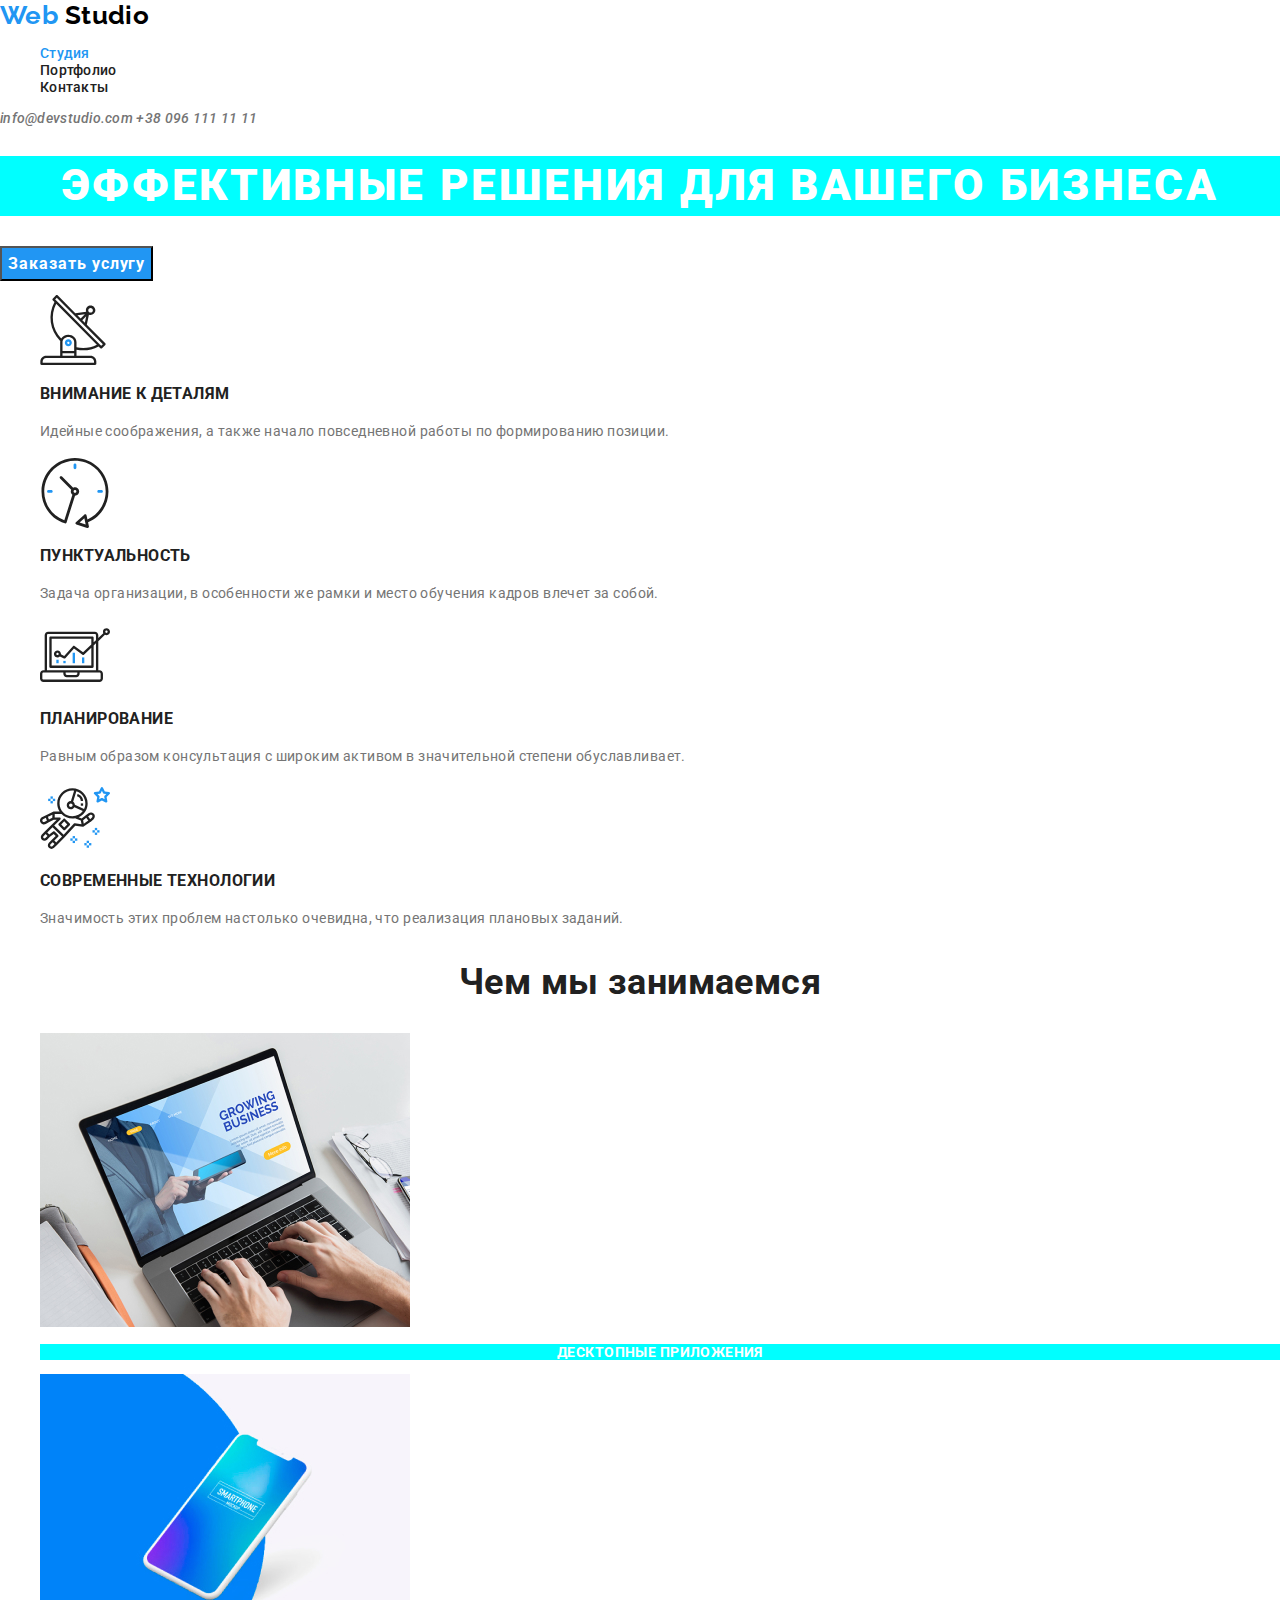
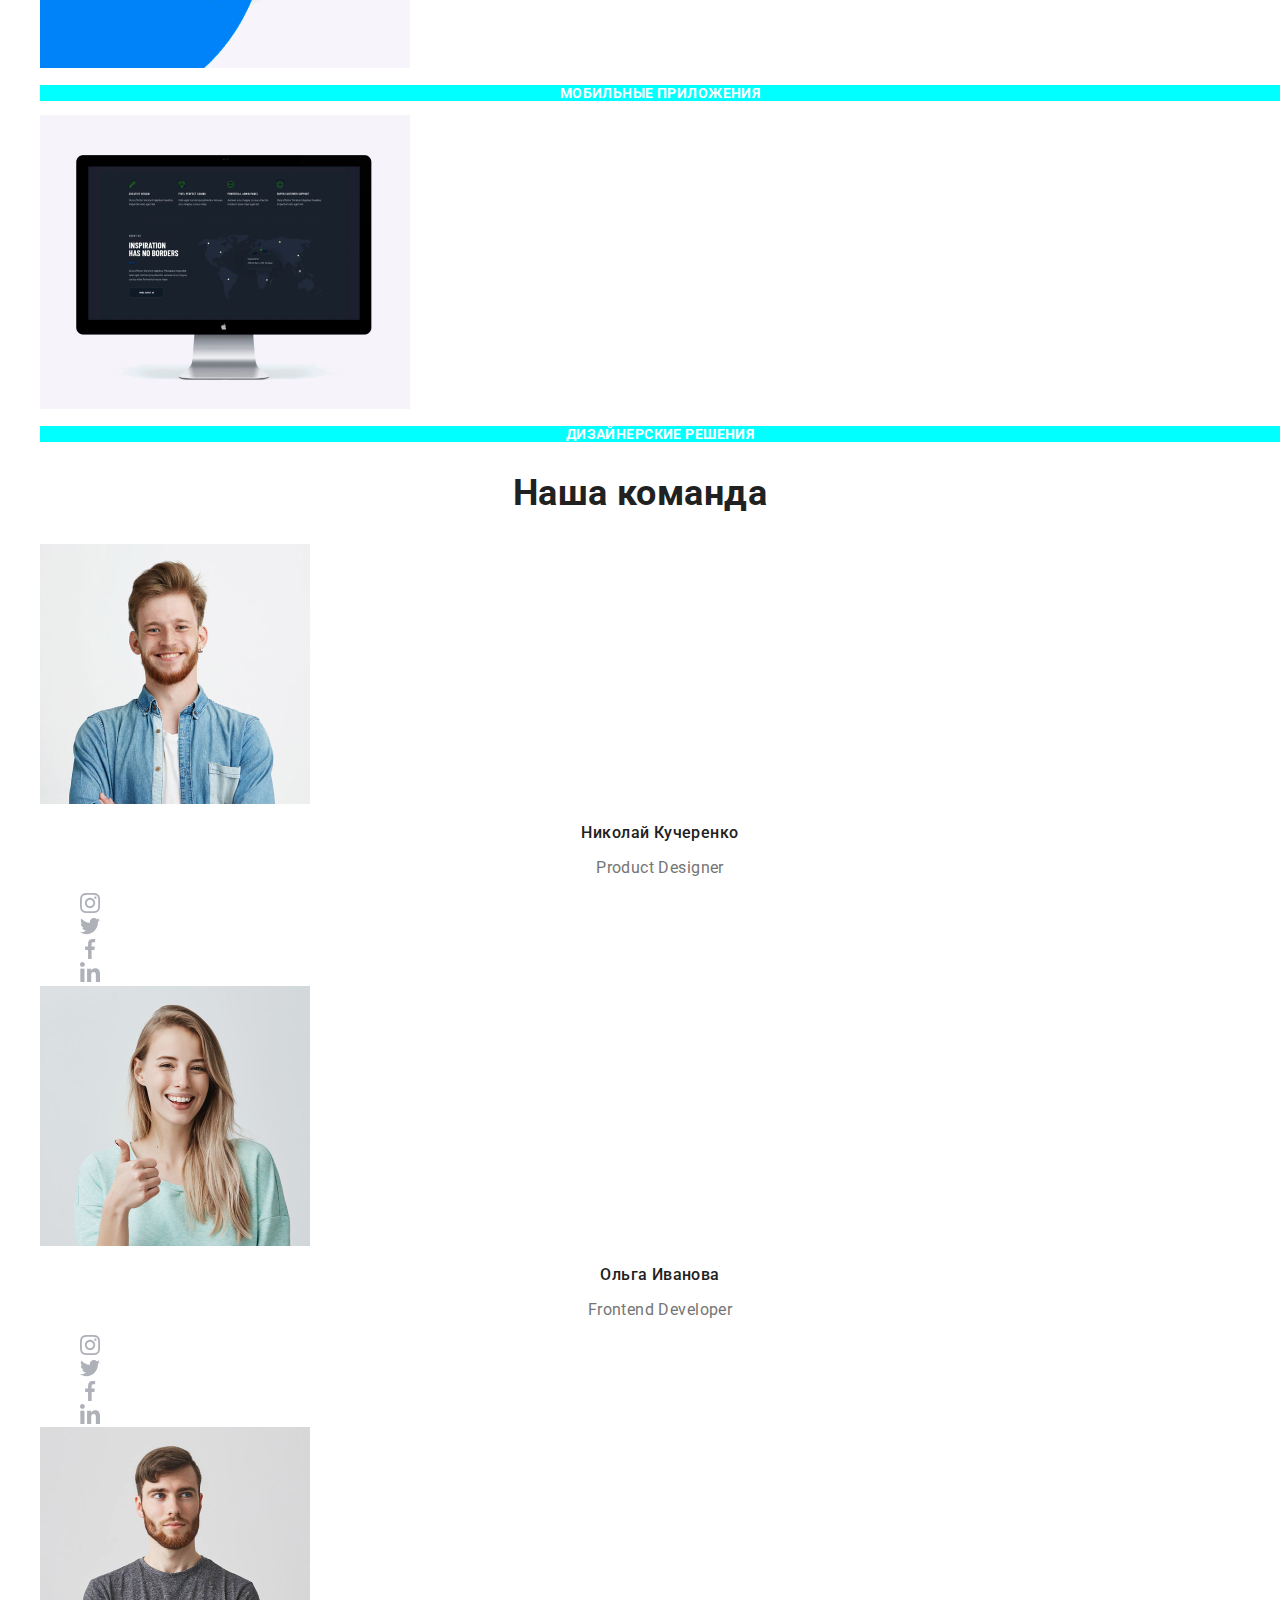
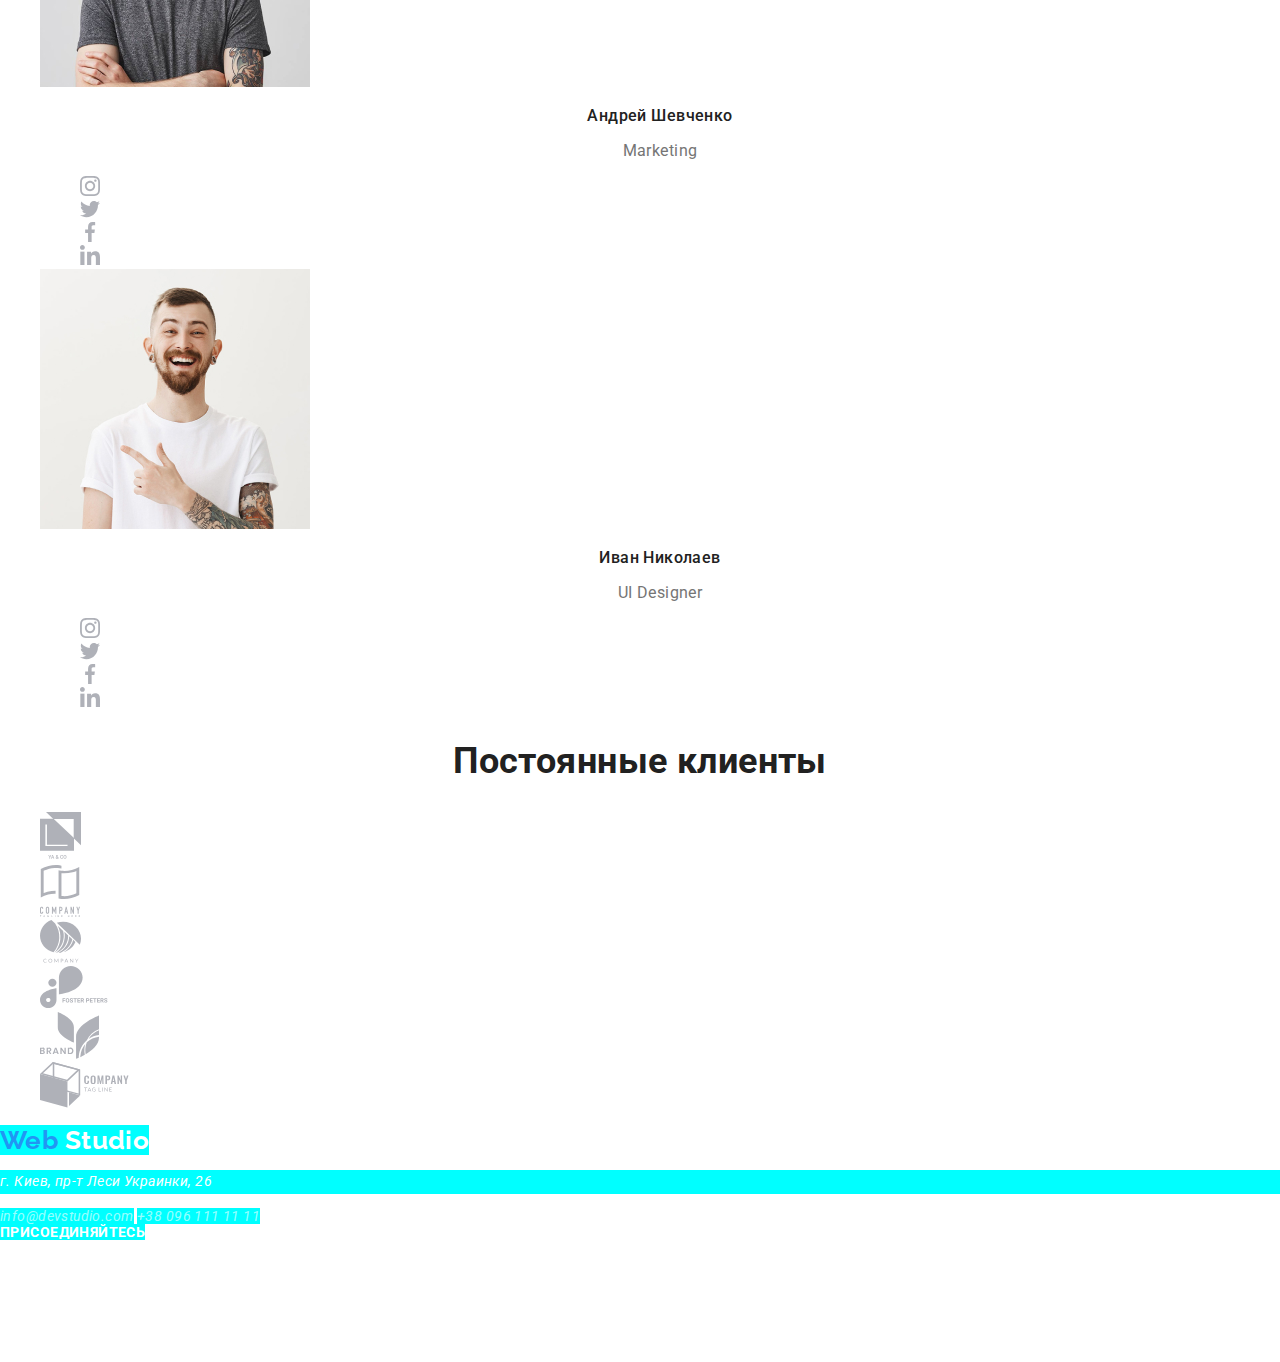
<file: index.html>
<!DOCTYPE html>
<html lang="ru">
  <head>
    <meta charset="UTF-8" />
    <meta name="viewport" content="width=device-width, initial-scale=1.0" />
    <title>Document</title>

    <link
      href="https://fonts.googleapis.com/css2?family=Raleway:wght@700&family=Roboto:wght@400;500;700;900&display=swap"
      rel="stylesheet"
    />
    <link rel="stylesheet" href="./css/styles.css" />
    <link rel="stylesheet" href="./css/normalise.css" />
  </head>
  <body>
    <header class="header">
      <nav class="nav">
        <a class="logo link" href="./index.html"
          ><span class="logo-blue">Web</span> Studio</a
        >
        <ul class="nav-list list">
          <li class="nav-list-item">
            <a class="nav-link link nav-current-link" href="">Студия</a>
          </li>
          <li class="nav-list-item">
            <a class="nav-link link" href="./portfolio.html">Портфолио</a>
          </li>

          <li class="nav-list-item">
            <a class="nav-link link" href="">Контакты</a>
          </li>
        </ul>
      </nav>
      <address class="adress">
        <a class="adress-link-header link" href="mailto:info@devstudio.com"
          >info@devstudio.com</a
        >
        <a class="adress-link-header link" href="tel:+380961111111"
          >+38 096 111 11 11</a
        >
      </address>
    </header>
    <main>
      <!-- Hero -->
      <section class="hero">
        <h1 class="hero-title">Эффективные решения для вашего бизнеса</h1>
        <button class="hero-button">Заказать услугу</button>
      </section>
      <!-- Преимущества -->
      <section class="advantages">
        <h2 hidden>Наши преимущества</h2>
        <ul class="advantages-list list">
          <li>
            <img src="./images/satelite.svg" alt="сателитарная антенна" />
            <h3 class="advantages-title">Внимание к деталям</h3>
            <p class="advantages-description">
              Идейные соображения, а также начало повседневной работы по
              формированию позиции.
            </p>
          </li>
          <li>
            <img src="./images/clock.svg" alt="часы" />
            <h3 class="advantages-title">Пунктуальность</h3>
            <p class="advantages-description">
              Задача организации, в особенности же рамки и место обучения кадров
              влечет за собой.
            </p>
          </li>
          <li>
            <img src="./images/diagram.svg" alt="диаграмма" />
            <h3 class="advantages-title">Планирование</h3>
            <p class="advantages-description">
              Равным образом консультация с широким активом в значительной
              степени обуславливает.
            </p>
          </li>
          <li>
            <img src="./images/astronaut.svg" alt="астронавт" />
            <h3 class="advantages-title">Современные технологии</h3>
            <p class="advantages-description">
              Значимость этих проблем настолько очевидна, что реализация
              плановых заданий.
            </p>
          </li>
        </ul>
      </section>
      <!-- Что мы делаем -->
      <section class="activities">
        <h2 class="activities-title">Чем мы занимаемся</h2>
        <ul class="activities-list list">
          <li>
            <img
              src="./images/laptop.jpg"
              alt="ноутбук"
              width="370"
              height="294"
            />
            <p class="activities-descr">Десктопные приложения</p>
          </li>
          <li>
            <img
              src="./images/smartphone.jpg"
              alt="смартфон"
              width="370"
              height="294"
            />
            <p class="activities-descr">Мобильные приложения</p>
          </li>
          <li>
            <img
              src="./images/monitor.jpg"
              alt="монитор"
              width="370"
              height="294"
            />
            <p class="activities-descr">Дизайнерские решения</p>
          </li>
        </ul>
      </section>
      <!-- Наша команда -->
      <section class="team">
        <h2 class="team-title">Наша команда</h2>
        <ul class="team-list list">
          <li class="team-list-item">
            <img
              src="./images/nikolay-kucherenko.jpg"
              alt="Дизайнер продукта"
              width="270"
              height="260"
            />
            <h3 class="team-list-name">Николай Кучеренко</h3>
            <p class="team-list-item-descr" lang="en">Product Designer</p>
            <ul class="list">
              <li>
                <a href="" aria-label="инстаграм"
                  ><img src="./images/instagram.svg" alt="инстаграм"
                /></a>
              </li>
              <li>
                <a href="" aria-label="твиттер"
                  ><img src="./images/twitter.svg" alt="твиттер"
                /></a>
              </li>
              <li>
                <a href="" aria-label="фейсбук"
                  ><img src="./images/facebook.svg" alt="фейсбук"
                /></a>
              </li>
              <li>
                <a href="" aria-label="линкедин"
                  ><img src="./images/linkedin.svg" alt="линкедин"
                /></a>
              </li>
            </ul>
          </li>
          <li class="team-list-item">
            <img
              src="./images/olga-ivanova.jpg"
              alt="фронтенд разработчик"
              width="270"
              height="260"
            />
            <h3 class="team-list-name">Ольга Иванова</h3>
            <p class="team-list-item-descr" lang="en">Frontend Developer</p>
            <ul class="list">
              <li>
                <a href="" aria-label="инстаграм"
                  ><img src="./images/instagram.svg" alt="инстаграм"
                /></a>
              </li>
              <li>
                <a href="" aria-label="твиттер"
                  ><img src="./images/twitter.svg" alt="твиттер"
                /></a>
              </li>
              <li>
                <a href="" aria-label="фейсбук"
                  ><img src="./images/facebook.svg" alt="фейсбук"
                /></a>
              </li>
              <li>
                <a href="" aria-label="линкедин"
                  ><img src="./images/linkedin.svg" alt="линкедин"
                /></a>
              </li>
            </ul>
          </li>
          <li class="team-list-item">
            <img
              src="./images/andrey-shevchenko.jpg"
              alt="маркетолог"
              width="270"
              height="260"
            />
            <h3 class="team-list-name">Андрей Шевченко</h3>
            <p class="team-list-item-descr" lang="en">Marketing</p>
            <ul class="list">
              <li>
                <a href="" aria-label="инстаграм"
                  ><img src="./images/instagram.svg" alt="инстаграм"
                /></a>
              </li>
              <li>
                <a href="" aria-label="твиттер"
                  ><img src="./images/twitter.svg" alt="твиттер"
                /></a>
              </li>
              <li>
                <a href="" aria-label="фейсбук"
                  ><img src="./images/facebook.svg" alt="фейсбук"
                /></a>
              </li>
              <li>
                <a href="" aria-label="линкедин"
                  ><img src="./images/linkedin.svg" alt="линкедин"
                /></a>
              </li>
            </ul>
          </li>
          <li class="team-list-item">
            <img
              src="./images/ivan-nikolaev.jpg"
              alt="проэктировщик пользовательского интерфейса"
              width="270"
              height="260"
            />
            <h3 class="team-list-name">Иван Николаев</h3>
            <p class="team-list-item-descr" lang="en">UI Designer</p>
            <ul class="list">
              <li>
                <a href="" aria-label="инстаграм"
                  ><img src="./images/instagram.svg" alt="инстаграм"
                /></a>
              </li>
              <li>
                <a href="" aria-label="твиттер"
                  ><img src="./images/twitter.svg" alt="твиттер"
                /></a>
              </li>
              <li>
                <a href="" aria-label="фейсбук"
                  ><img src="./images/facebook.svg" alt="фейсбук"
                /></a>
              </li>
              <li>
                <a href="" aria-label="линкедин"
                  ><img src="./images/linkedin.svg" alt="линкедин"
                /></a>
              </li>
            </ul>
          </li>
        </ul>
      </section>
      <!-- Постоянные клиенты -->
      <section class="clients">
        <h2 class="clients-title">Постоянные клиенты</h2>
        <ul class="list">
          <li>
            <a href="" aria-label="логотип1"
              ><img src="./images/ya-and-co.svg" alt="логотип1"
            /></a>
          </li>
          <li>
            <a href="" aria-label="логотип2"
              ><img src="./images/company-tagline-here.svg" alt="логотип2"
            /></a>
          </li>
          <li>
            <a href="" aria-label="логотип3"
              ><img src="./images/company.svg" alt="логотип3"
            /></a>
          </li>
          <li>
            <a href="" aria-label="логотип4"
              ><img src="./images/foster-peters.svg" alt="логотип4"
            /></a>
          </li>
          <li>
            <a href="" aria-label="логотип5"
              ><img src="./images/brand.svg" alt="логотип5"
            /></a>
          </li>
          <li>
            <a href="" aria-label="логотип6"
              ><img src="./images/company-tagline.svg" alt="логотип6"
            /></a>
          </li>
        </ul>
      </section>
    </main>
    <footer>
      <div>
        <a class="logo-white link" href="./index.html"
          ><span class="logo-blue">Web</span> Studio</a
        >
        <address class="adress">
          <p class="adress-descr">г. Киев, пр-т Леси Украинки, 26</p>
          <a class="adress-link-footer link" href="mailto:info@devstudio.com"
            >info@devstudio.com</a
          >
          <a class="adress-link-footer link" href="tel:+380961111111"
            >+38 096 111 11 11</a
          >
        </address>
      </div>
      <div>
        <b class="join">присоединяйтесь</b>
        <ul class="list">
          <li>
            <a href="" aria-label="инстаграм"
              ><img src="./images/instagram-2.svg" alt="инстаграм"
            /></a>
          </li>
          <li>
            <a href="" aria-label="твиттер"
              ><img src="./images/twitter-1.svg" alt="твиттер"
            /></a>
          </li>
          <li>
            <a href="" aria-label="фейсбук"
              ><img src="./images/facebook-1.svg" alt="фейсбук"
            /></a>
          </li>
          <li>
            <a href="" aria-label="линкедин"
              ><img src="./images/linkedin-1.svg" alt="линкедин"
            /></a>
          </li>
        </ul>
      </div>
    </footer>
  </body>
</html>
</file>
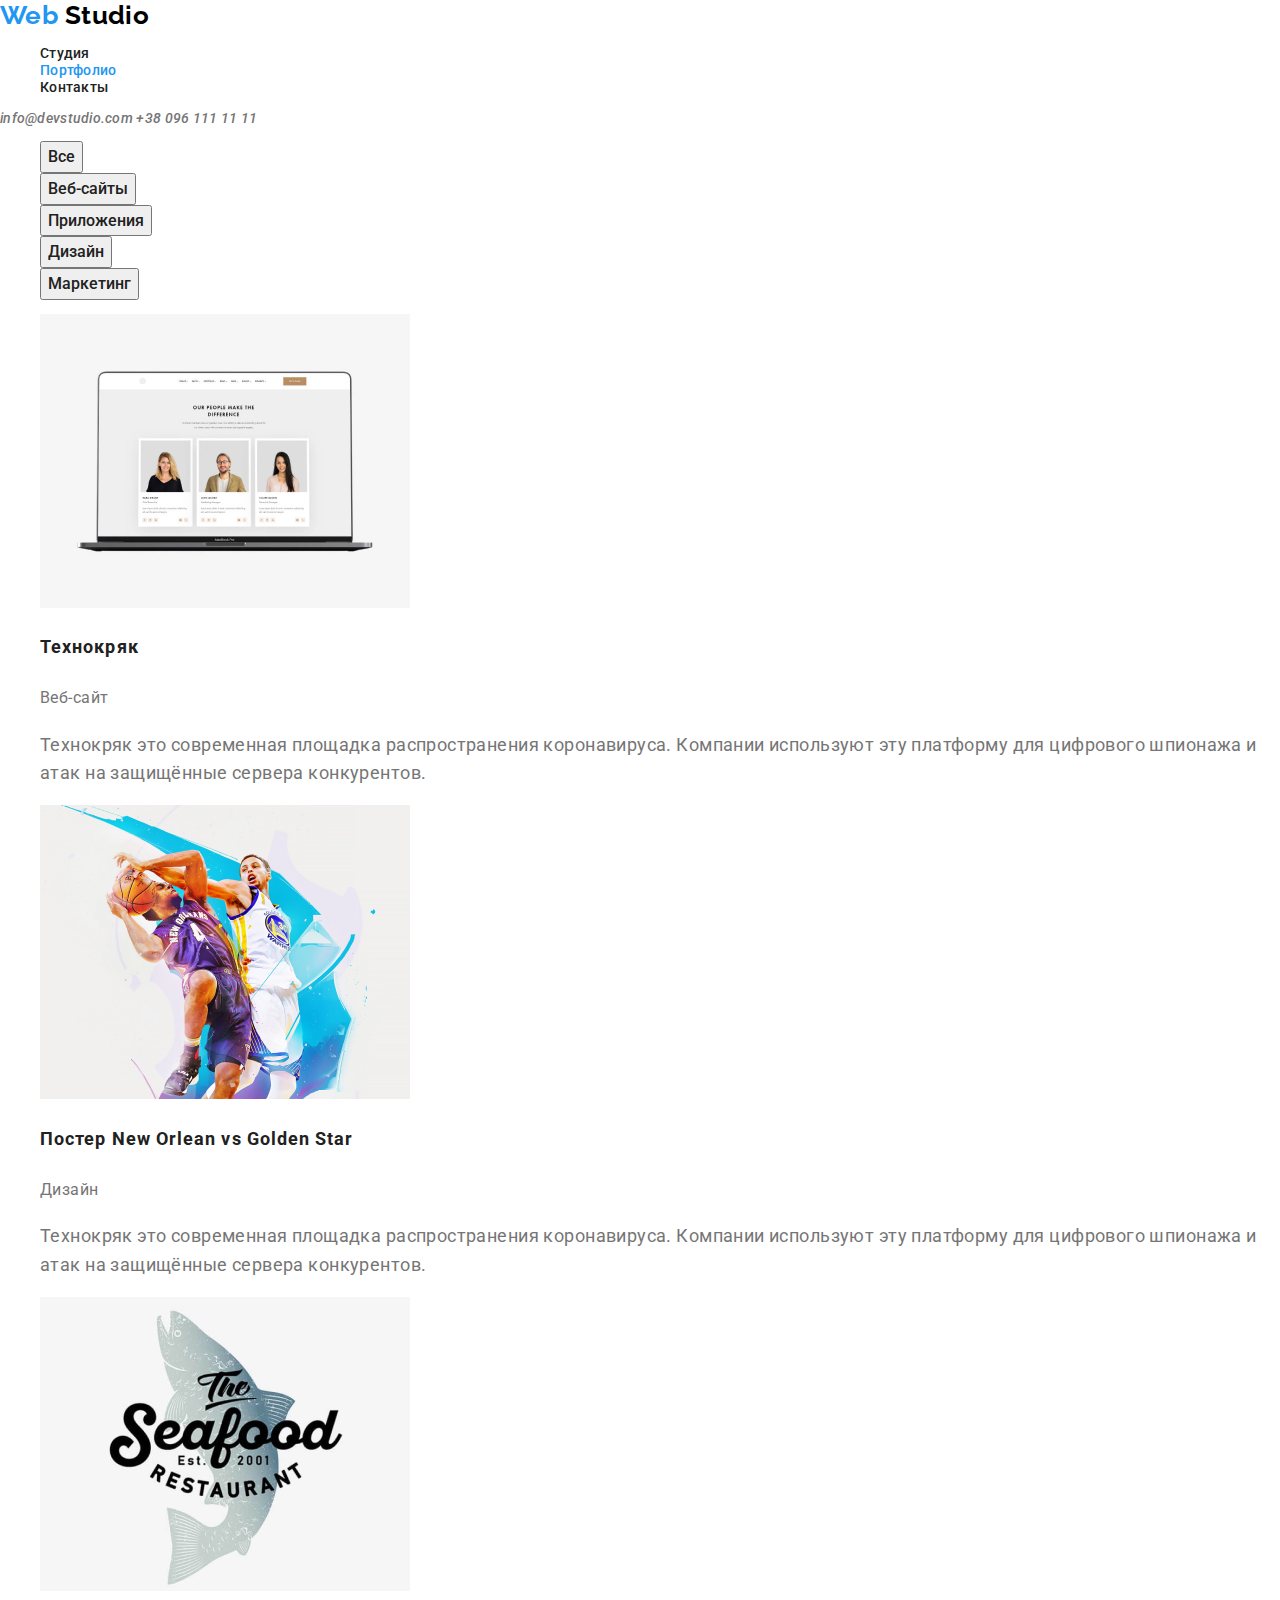
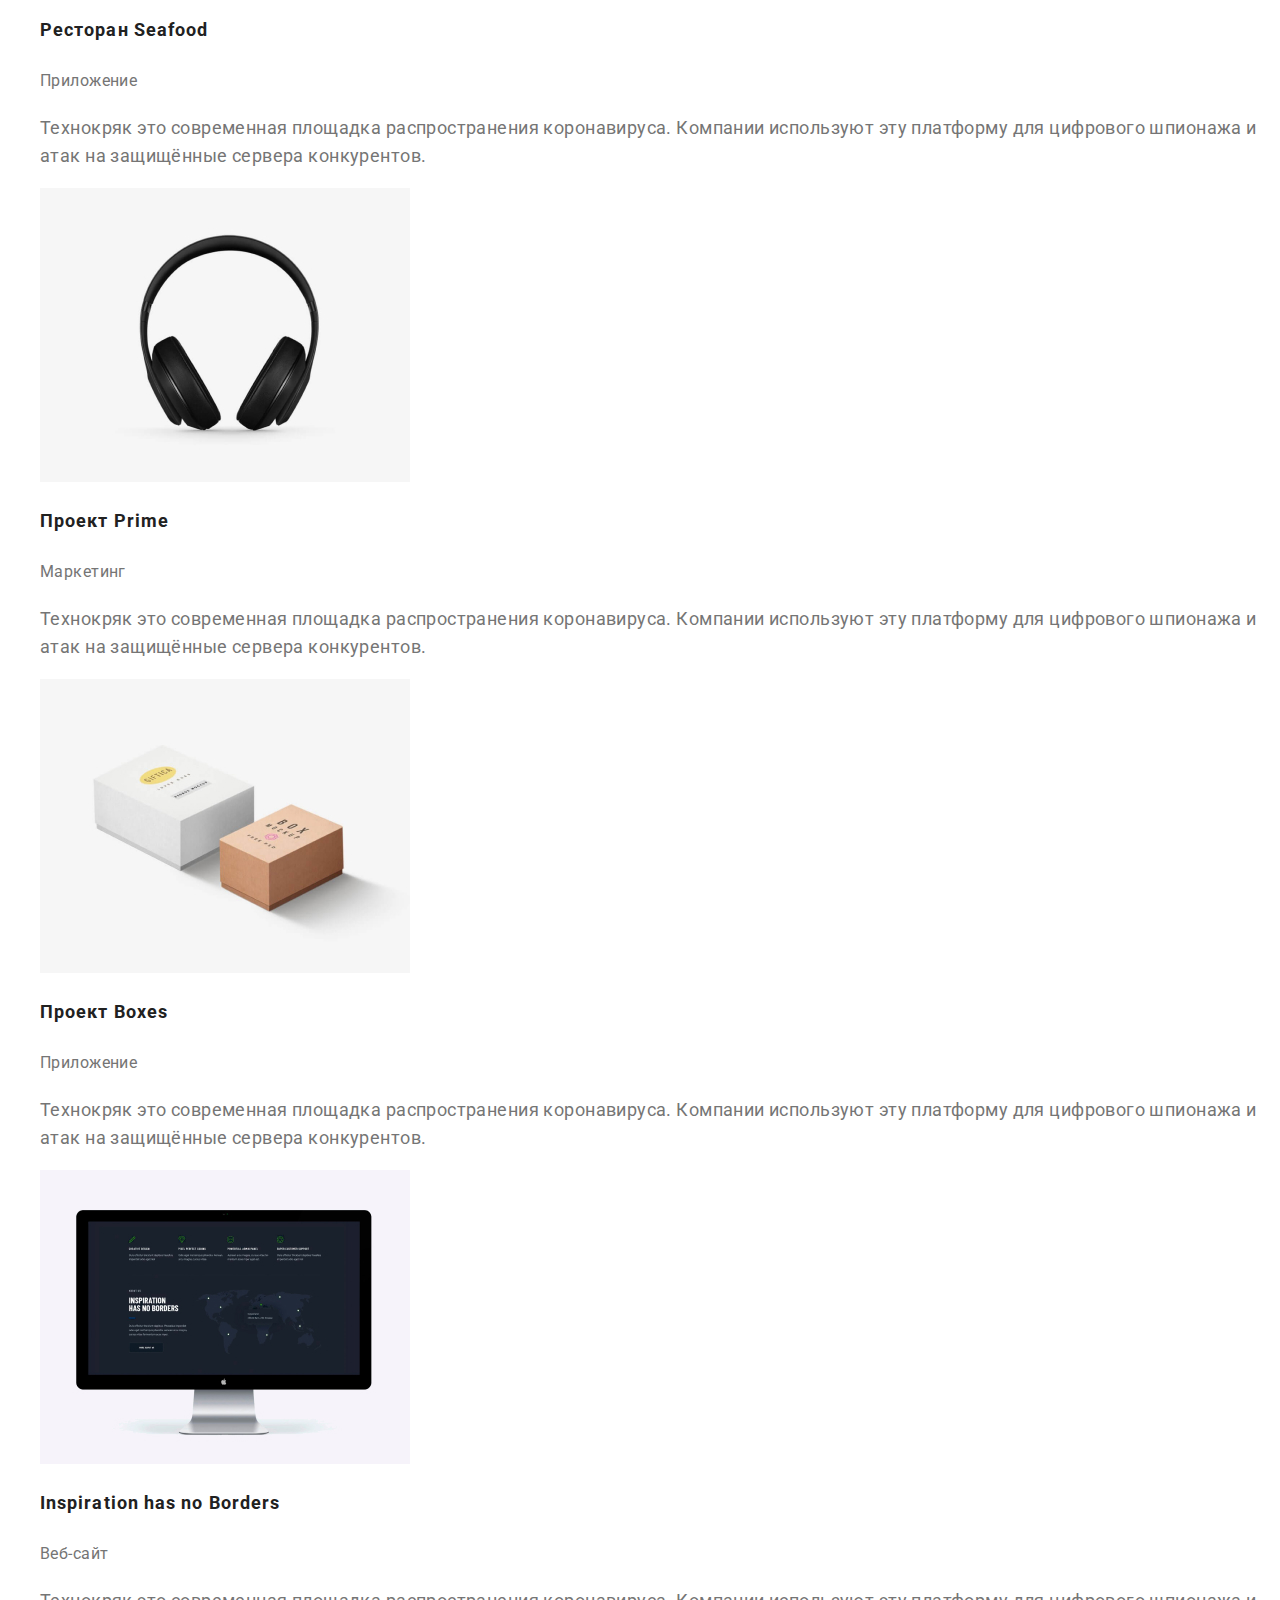
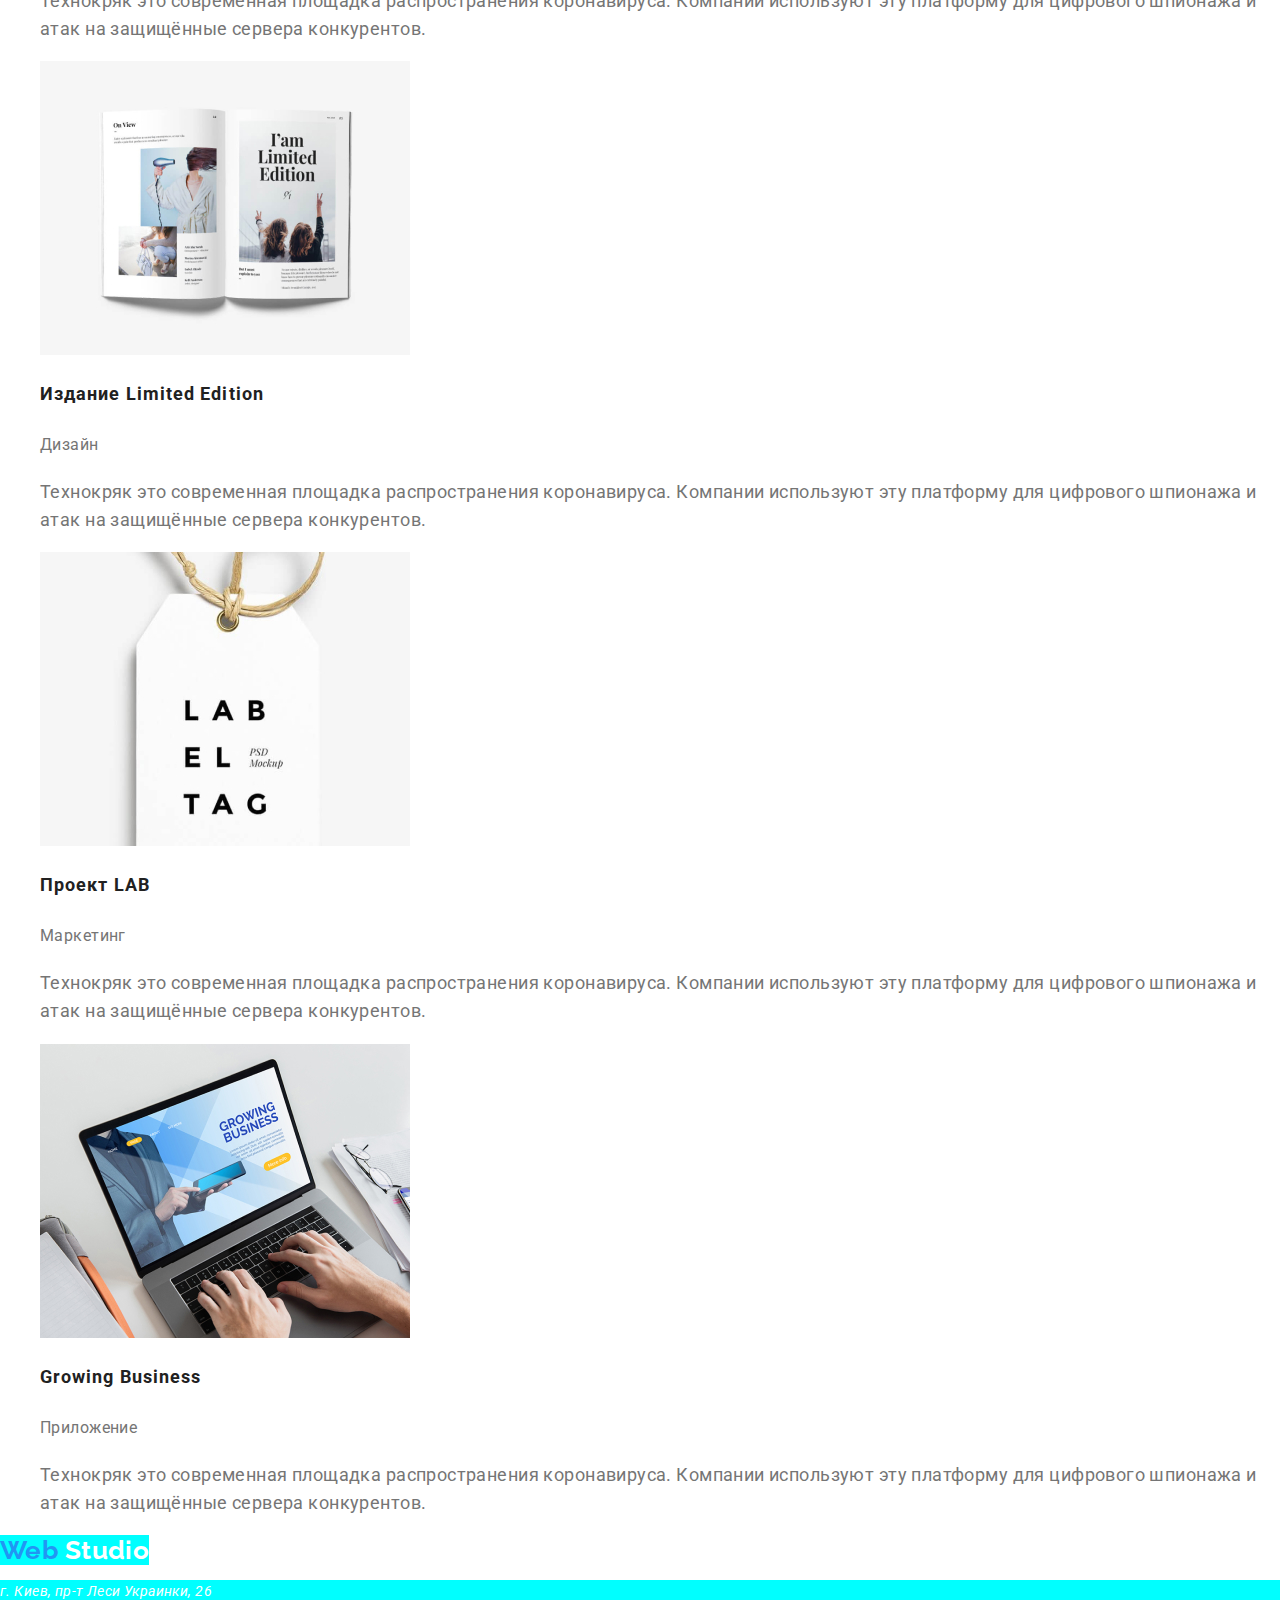
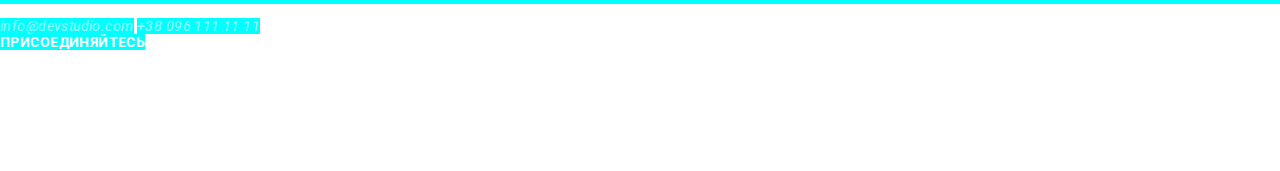
<file: portfolio.html>
<!DOCTYPE html>
<html lang="ru">
  <head>
    <meta charset="UTF-8" />
    <meta name="viewport" content="width=device-width, initial-scale=1.0" />
    <title>Document</title>
    <link
      href="https://fonts.googleapis.com/css2?family=Raleway:wght@700&family=Roboto:wght@400;500;700;900&display=swap"
      rel="stylesheet"
    />
    <link rel="stylesheet" href="./css/styles.css" />
    <link rel="stylesheet" href="./css/normalise.css" />
  </head>

  <body>
    <header class="header">
      <nav class="nav">
        <a class="logo link" href="./index.html"
          ><span class="logo-blue">Web</span> Studio</a
        >
        <ul class="nav-list list">
          <li class="nav-list-item">
            <a class="nav-link link" href="./index.html">Студия</a>
          </li>
          <li class="nav-list-item">
            <a class="nav-link link nav-current-link" href="">Портфолио</a>
          </li>

          <li class="nav-list-item">
            <a class="nav-link link" href="">Контакты</a>
          </li>
        </ul>
      </nav>
      <address class="adress">
        <a class="adress-link-header link" href="mailto:info@devstudio.com"
          >info@devstudio.com</a
        >
        <a class="adress-link-header link" href="tel:+380961111111"
          >+38 096 111 11 11</a
        >
      </address>
    </header>
    <main>
      <section>
        <h2 hidden>Наши проэкты</h2>
        <ul class="filter-list list">
          <li><button class="filter-button" type="button">Все</button></li>
          <li>
            <button class="filter-button" type="button">Веб-сайты</button>
          </li>
          <li>
            <button class="filter-button" type="button">Приложения</button>
          </li>
          <li><button class="filter-button" type="button">Дизайн</button></li>
          <li>
            <button class="filter-button" type="button">Маркетинг</button>
          </li>
        </ul>
        <ul class="projects-list list">
          <li>
            <a class="projects-list-link link" href="">
              <img
                src="./images/portfolio/techno.jpg"
                alt="изображение на экране ноутбука"
                width="370"
                height="294"
              />
              <h3 class="projects-list-title">Технокряк</h3>
              <p class="filter-list-descr">Веб-сайт</p>
              <p class="projects-list-descr">
                Технокряк это современная площадка распространения коронавируса.
                Компании используют эту платформу для цифрового шпионажа и атак
                на защищённые сервера конкурентов.
              </p>
            </a>
          </li>
          <li>
            <a class="projects-list-link link" href="">
              <img
                src="./images/portfolio/new-orl-vs-gs.jpg"
                alt="борьба за мяч между двумя баскетболистами"
                width="370"
                height="294"
              />
              <h3 class="projects-list-title">
                Постер New Orlean vs Golden Star
              </h3>
              <p class="filter-list-descr">Дизайн</p>
              <p class="projects-list-descr">
                Технокряк это современная площадка распространения коронавируса.
                Компании используют эту платформу для цифрового шпионажа и атак
                на защищённые сервера конкурентов.
              </p>
            </a>
          </li>
          <li>
            <a class="projects-list-link link" href="">
              <img
                src="./images/portfolio/seafood.jpg"
                alt="эмблема ресторана морской еды"
                width="370"
                height="294"
              />
              <h3 class="projects-list-title">Ресторан Seafood</h3>
              <p class="filter-list-descr">Приложение</p>
              <p class="projects-list-descr">
                Технокряк это современная площадка распространения коронавируса.
                Компании используют эту платформу для цифрового шпионажа и атак
                на защищённые сервера конкурентов.
              </p>
            </a>
          </li>
          <li>
            <a class="projects-list-link link" href="">
              <img
                src="./images/portfolio/prime.jpg"
                alt="наушники"
                width="370"
                height="294"
              />
              <h3 class="projects-list-title">Проект Prime</h3>
              <p class="filter-list-descr">Маркетинг</p>
              <p class="projects-list-descr">
                Технокряк это современная площадка распространения коронавируса.
                Компании используют эту платформу для цифрового шпионажа и атак
                на защищённые сервера конкурентов.
              </p>
            </a>
          </li>
          <li>
            <a class="projects-list-link link" href="">
              <img
                src="./images/portfolio/boxes.jpg"
                alt="две коробки"
                width="370"
                height="294"
              />
              <h3 class="projects-list-title">Проект Boxes</h3>
              <p class="filter-list-descr">Приложение</p>
              <p class="projects-list-descr">
                Технокряк это современная площадка распространения коронавируса.
                Компании используют эту платформу для цифрового шпионажа и атак
                на защищённые сервера конкурентов.
              </p>
            </a>
          </li>
          <li>
            <a class="projects-list-link link" href="">
              <img
                src="./images/portfolio/inspiration.jpg"
                alt="включенный монитор компании епл"
                width="370"
                height="294"
              />
              <h3 class="projects-list-title">Inspiration has no Borders</h3>
              <p class="filter-list-descr">Веб-сайт</p>
              <p class="projects-list-descr">
                Технокряк это современная площадка распространения коронавируса.
                Компании используют эту платформу для цифрового шпионажа и атак
                на защищённые сервера конкурентов.
              </p>
            </a>
          </li>
          <li>
            <a class="projects-list-link link" href="">
              <img
                src="./images/portfolio/lim-edition.jpg"
                alt="открытый журнал"
                width="370"
                height="294"
              />
              <h3 class="projects-list-title">Издание Limited Edition</h3>
              <p class="filter-list-descr">Дизайн</p>
              <p class="projects-list-descr">
                Технокряк это современная площадка распространения коронавируса.
                Компании используют эту платформу для цифрового шпионажа и атак
                на защищённые сервера конкурентов.
              </p>
            </a>
          </li>
          <li>
            <a class="projects-list-link link" href="">
              <img
                src="./images/portfolio/lab.jpg"
                alt="бирка"
                width="370"
                height="294"
              />
              <h3 class="projects-list-title">Проект LAB</h3>
              <p class="filter-list-descr">Маркетинг</p>
              <p class="projects-list-descr">
                Технокряк это современная площадка распространения коронавируса.
                Компании используют эту платформу для цифрового шпионажа и атак
                на защищённые сервера конкурентов.
              </p>
            </a>
          </li>
          <li>
            <a class="projects-list-link link" href="">
              <img
                src="./images/portfolio/grow-business.jpg"
                alt="человек работает за ноутбуком"
                width="370"
                height="294"
              />
              <h3 class="projects-list-title">Growing Business</h3>
              <p class="filter-list-descr">Приложение</p>
              <p class="projects-list-descr">
                Технокряк это современная площадка распространения коронавируса.
                Компании используют эту платформу для цифрового шпионажа и атак
                на защищённые сервера конкурентов.
              </p>
            </a>
          </li>
        </ul>
      </section>
    </main>
    <footer>
      <div>
        <a class="logo-white link" href="./index.html"
          ><span class="logo-blue">Web</span> Studio</a
        >
        <address class="adress">
          <p class="adress-descr">г. Киев, пр-т Леси Украинки, 26</p>
          <a class="adress-link-footer link" href="mailto:info@devstudio.com"
            >info@devstudio.com</a
          >
          <a class="adress-link-footer link" href="tel:+380961111111"
            >+38 096 111 11 11</a
          >
        </address>
      </div>
      <div>
        <b class="join">присоединяйтесь</b>
        <ul class="list">
          <li>
            <a href="" aria-label="инстаграм"
              ><img src="./images/instagram-2.svg" alt="инстаграм"
            /></a>
          </li>
          <li>
            <a href="" aria-label="твиттер"
              ><img src="./images/twitter-1.svg" alt="твиттер"
            /></a>
          </li>
          <li>
            <a href="" aria-label="фейсбук"
              ><img src="./images/facebook-1.svg" alt="фейсбук"
            /></a>
          </li>
          <li>
            <a href="" aria-label="линкедин"
              ><img src="./images/linkedin-1.svg" alt="линкедин"
            /></a>
          </li>
        </ul>
      </div>
    </footer>
  </body>
</html>
</file>
<file: css/styles.css>
/* #212121 text  h + nav
#000000 text logo
#2196F3 accent 
#757575 tel p main
#FFFFFF background
rgba(255, 255, 255, 0.6); adress bottom


Raleway 700 font logo
Roboto 400,500,700,900 font main

font-family: 'Raleway', sans-serif; Logo
font-family: 'Roboto', sans-serif;
 */

:root {
  --main-text-color: #757575;
  --accent-color: #2196f3;
  --title-color: #212121;
  --dark-theme-text-color: #ffffff;
  --secondary-bg-color: #f5f4fa;

  --main-font: 'Roboto', sans-serif;
}
body {
  background-color: #ffffff;
  color: var(--main-text-color);
  font-family: var(--main-font);
  font-size: 14px;
  letter-spacing: 0.03em;
}

.link {
  text-decoration: none;
}

.list {
  list-style: none;
}

.logo {
  font-family: 'Raleway', sans-serif;
  font-weight: 700;
  font-size: 26px;
  line-height: 1.19;
  /* identical to box height */
  color: #000000;
}

.logo-white {
  font-family: 'Raleway', sans-serif;
  font-weight: 700;
  font-size: 26px;
  line-height: 1.19;
  /* identical to box height */
  color: #ffffff;
  background-color: aqua;
}

.logo-blue {
  color: var(--accent-color);
}

.nav .nav-link {
  font-family: var(--main-font);
  font-weight: 500;
  line-height: 1.14;
  letter-spacing: 0.02em;
  color: var(--title-color);
}

.nav .nav-link:hover,
.nav .nav-link:focus {
  color: var(--accent-color);
}

.nav .nav-current-link {
  color: var(--accent-color);
}

.adress-link-header {
  font-weight: 500;
  line-height: 1.14;
  letter-spacing: 0.02em;
  color: var(--main-text-color);
}

.adress-link-header:hover,
.adress-link-header:focus {
  color: var(--accent-color);
}

.adress-link-footer {
  line-height: 1, 71;
  color: rgba(255, 255, 255, 0.6);
  background-color: aqua;
}
.adress-link-footer:hover,
.adress-link-footer:focus {
  color: var(--accent-color);
}

.hero-title {
  font-family: var(--main-font);
  font-weight: 900;
  font-size: 44px;
  line-height: 1.36;
  /* or 136% */
  text-align: center;
  letter-spacing: 0.06em;
  text-transform: uppercase;

  color: var(--dark-theme-text-color);
  background-color: aqua;
}

.hero-button {
  font-weight: 700;
  font-size: 16px;
  line-height: 1.86;
  /* identical to box height, or 187% */
  text-align: center;
  letter-spacing: 0.06em;
  color: var(--dark-theme-text-color);
  background-color: var(--accent-color);
}

.hero-button:hover,
.hero-button:focus {
  background-color: #188ce8;
}

.advantages-title {
  font-weight: 700;
  line-height: 1.14;
  text-transform: uppercase;
  color: var(--title-color);
}

.advantages-description {
  line-height: 1.71;
}

.activities-title,
.team-title,
.clients-title {
  font-weight: 700;
  font-size: 36px;
  line-height: 1.17;
  text-align: center;
  color: var(--title-color);
}

.activities-descr {
  font-weight: 700;
  line-height: 16px;
  text-align: center;
  text-transform: uppercase;
  color: var(--dark-theme-text-color);
  background-color: aqua;
}

.team-list-name {
  font-weight: 500;
  font-size: 16px;
  line-height: 1.19;
  /* identical to box height */
  text-align: center;
  color: var(--title-color);
}

.team-list-item-descr {
  font-size: 16px;
  line-height: 19px;
  /* identical to box height */
  text-align: center;
  color: var(--main-text-color);
}

.adress-descr {
  line-height: 1.71;
  /* or 171% */
  color: var(--dark-theme-text-color);
  background-color: aqua;
}

.join {
  font-weight: 700;
  line-height: 1.14;
  text-transform: uppercase;
  color: var(--dark-theme-text-color);
  background-color: aqua;
}

.filter-button {
  font-weight: 500;
  font-size: 16px;
  line-height: 1.62;
  /* identical to box height, or 162% */
  text-align: center;
  color: var(--title-color);
}

.filter-button:hover,
.filter-button:focus {
  color: var(--dark-theme-text-color);
  background-color: var(--accent-color);
}

.projects-list-title {
  font-weight: 700;
  font-size: 18px;
  line-height: 2;
  letter-spacing: 0.06em;
  color: var(--title-color);
}

.filter-list-descr {
  font-size: 16px;
  line-height: 1.87;
  color: var(--main-text-color);
}

.projects-list-descr {
  font-size: 18px;
  line-height: 1.56;
  /* or 156% */
  color: var(--main-text-color);
}
</file>
<file: css/normalise.css>
/*! normalize.css v8.0.1 | MIT License | github.com/necolas/normalize.css */

/* Document
   ========================================================================== */

/**
 * 1. Correct the line height in all browsers.
 * 2. Prevent adjustments of font size after orientation changes in iOS.
 */

html {
  line-height: 1.15; /* 1 */
  -webkit-text-size-adjust: 100%; /* 2 */
}

/* Sections
     ========================================================================== */

/**
   * Remove the margin in all browsers.
   */

body {
  margin: 0;
}

/**
   * Render the `main` element consistently in IE.
   */

main {
  display: block;
}

/**
   * Correct the font size and margin on `h1` elements within `section` and
   * `article` contexts in Chrome, Firefox, and Safari.
   */

h1 {
  font-size: 2em;
  margin: 0.67em 0;
}

/* Grouping content
     ========================================================================== */

/**
   * 1. Add the correct box sizing in Firefox.
   * 2. Show the overflow in Edge and IE.
   */

hr {
  box-sizing: content-box; /* 1 */
  height: 0; /* 1 */
  overflow: visible; /* 2 */
}

/**
   * 1. Correct the inheritance and scaling of font size in all browsers.
   * 2. Correct the odd `em` font sizing in all browsers.
   */

pre {
  font-family: monospace, monospace; /* 1 */
  font-size: 1em; /* 2 */
}

/* Text-level semantics
     ========================================================================== */

/**
   * Remove the gray background on active links in IE 10.
   */

a {
  background-color: transparent;
}

/**
   * 1. Remove the bottom border in Chrome 57-
   * 2. Add the correct text decoration in Chrome, Edge, IE, Opera, and Safari.
   */

abbr[title] {
  border-bottom: none; /* 1 */
  text-decoration: underline; /* 2 */
  text-decoration: underline dotted; /* 2 */
}

/**
   * Add the correct font weight in Chrome, Edge, and Safari.
   */

b,
strong {
  font-weight: bolder;
}

/**
   * 1. Correct the inheritance and scaling of font size in all browsers.
   * 2. Correct the odd `em` font sizing in all browsers.
   */

code,
kbd,
samp {
  font-family: monospace, monospace; /* 1 */
  font-size: 1em; /* 2 */
}

/**
   * Add the correct font size in all browsers.
   */

small {
  font-size: 80%;
}

/**
   * Prevent `sub` and `sup` elements from affecting the line height in
   * all browsers.
   */

sub,
sup {
  font-size: 75%;
  line-height: 0;
  position: relative;
  vertical-align: baseline;
}

sub {
  bottom: -0.25em;
}

sup {
  top: -0.5em;
}

/* Embedded content
     ========================================================================== */

/**
   * Remove the border on images inside links in IE 10.
   */

img {
  border-style: none;
}

/* Forms
     ========================================================================== */

/**
   * 1. Change the font styles in all browsers.
   * 2. Remove the margin in Firefox and Safari.
   */

button,
input,
optgroup,
select,
textarea {
  font-family: inherit; /* 1 */
  font-size: 100%; /* 1 */
  line-height: 1.15; /* 1 */
  margin: 0; /* 2 */
}

/**
   * Show the overflow in IE.
   * 1. Show the overflow in Edge.
   */

button,
input {
  /* 1 */
  overflow: visible;
}

/**
   * Remove the inheritance of text transform in Edge, Firefox, and IE.
   * 1. Remove the inheritance of text transform in Firefox.
   */

button,
select {
  /* 1 */
  text-transform: none;
}

/**
   * Correct the inability to style clickable types in iOS and Safari.
   */

button,
[type='button'],
[type='reset'],
[type='submit'] {
  -webkit-appearance: button;
}

/**
   * Remove the inner border and padding in Firefox.
   */

button::-moz-focus-inner,
[type='button']::-moz-focus-inner,
[type='reset']::-moz-focus-inner,
[type='submit']::-moz-focus-inner {
  border-style: none;
  padding: 0;
}

/**
   * Restore the focus styles unset by the previous rule.
   */

button:-moz-focusring,
[type='button']:-moz-focusring,
[type='reset']:-moz-focusring,
[type='submit']:-moz-focusring {
  outline: 1px dotted ButtonText;
}

/**
   * Correct the padding in Firefox.
   */

fieldset {
  padding: 0.35em 0.75em 0.625em;
}

/**
   * 1. Correct the text wrapping in Edge and IE.
   * 2. Correct the color inheritance from `fieldset` elements in IE.
   * 3. Remove the padding so developers are not caught out when they zero out
   *    `fieldset` elements in all browsers.
   */

legend {
  box-sizing: border-box; /* 1 */
  color: inherit; /* 2 */
  display: table; /* 1 */
  max-width: 100%; /* 1 */
  padding: 0; /* 3 */
  white-space: normal; /* 1 */
}

/**
   * Add the correct vertical alignment in Chrome, Firefox, and Opera.
   */

progress {
  vertical-align: baseline;
}

/**
   * Remove the default vertical scrollbar in IE 10+.
   */

textarea {
  overflow: auto;
}

/**
   * 1. Add the correct box sizing in IE 10.
   * 2. Remove the padding in IE 10.
   */

[type='checkbox'],
[type='radio'] {
  box-sizing: border-box; /* 1 */
  padding: 0; /* 2 */
}

/**
   * Correct the cursor style of increment and decrement buttons in Chrome.
   */

[type='number']::-webkit-inner-spin-button,
[type='number']::-webkit-outer-spin-button {
  height: auto;
}

/**
   * 1. Correct the odd appearance in Chrome and Safari.
   * 2. Correct the outline style in Safari.
   */

[type='search'] {
  -webkit-appearance: textfield; /* 1 */
  outline-offset: -2px; /* 2 */
}

/**
   * Remove the inner padding in Chrome and Safari on macOS.
   */

[type='search']::-webkit-search-decoration {
  -webkit-appearance: none;
}

/**
   * 1. Correct the inability to style clickable types in iOS and Safari.
   * 2. Change font properties to `inherit` in Safari.
   */

::-webkit-file-upload-button {
  -webkit-appearance: button; /* 1 */
  font: inherit; /* 2 */
}

/* Interactive
     ========================================================================== */

/*
   * Add the correct display in Edge, IE 10+, and Firefox.
   */

details {
  display: block;
}

/*
   * Add the correct display in all browsers.
   */

summary {
  display: list-item;
}

/* Misc
     ========================================================================== */

/**
   * Add the correct display in IE 10+.
   */

template {
  display: none;
}

/**
   * Add the correct display in IE 10.
   */

[hidden] {
  display: none;
}
</file>
